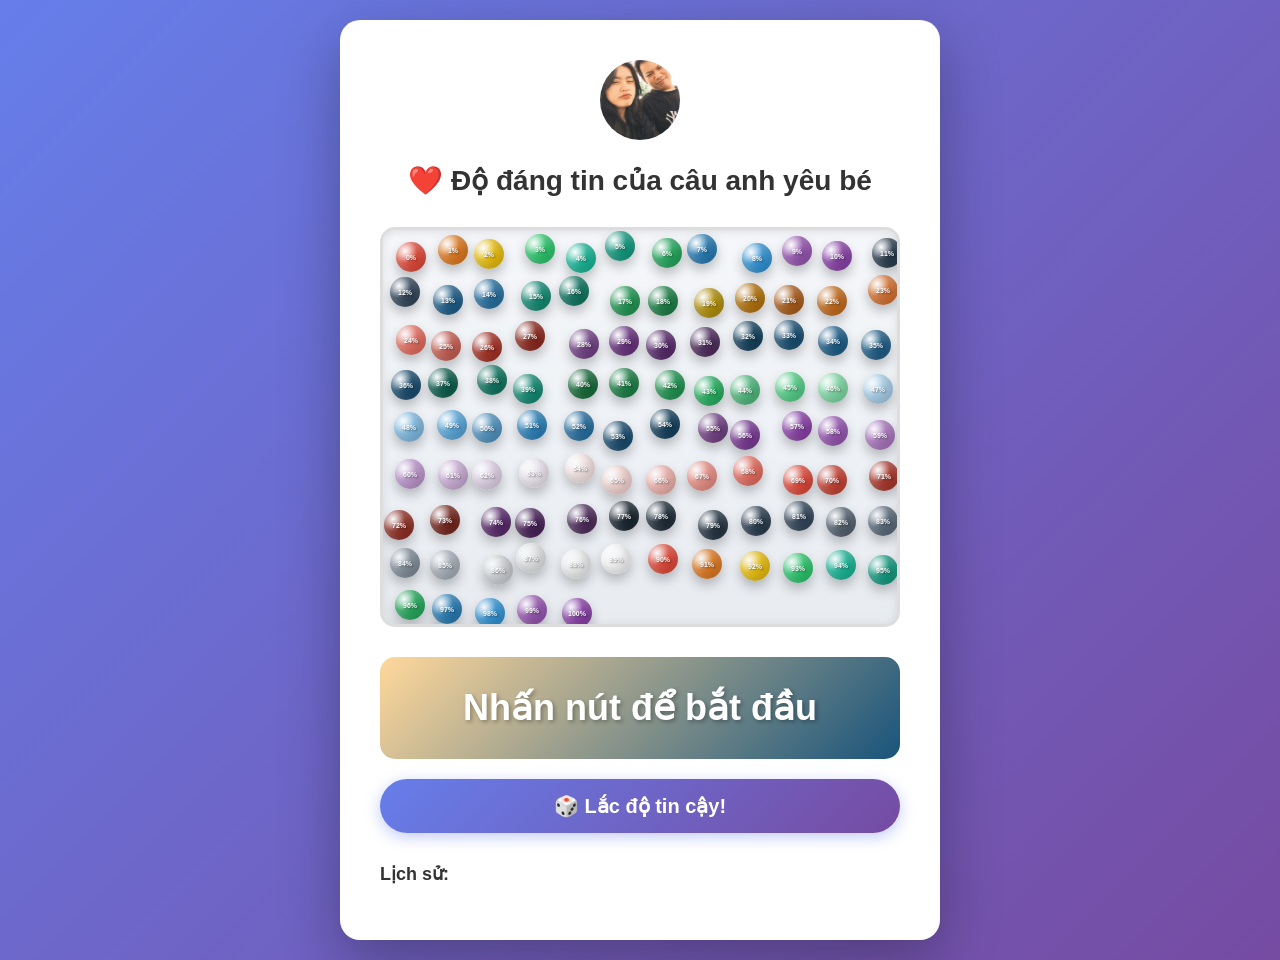
<file: index.html>
<!DOCTYPE html>
<html lang="vi">
<head>
    <meta charset="UTF-8">
    <meta name="viewport" content="width=device-width, initial-scale=1.0">
    <title>Random Ball Picker</title>
    <link rel="stylesheet" href="style.css">
</head>
<body>
    <div class="container">
        <div class="header">
            <img src="icon.png" alt="Icon" class="icon">
            <h1>🎱 Random Ball Picker</h1>
        </div>
        
        <div class="ball-container" id="ballContainer"></div>
        
        <div class="result-area">
            <div id="result" class="result">Nhấn nút để bắt đầu</div>
        </div>
        
        <button id="randomBtn" class="random-btn">
            🎲 Lắc bóng!
        </button>
        
        <div class="history">
            <h3>Lịch sử:</h3>
            <ul class="history-list" id="historyList"></ul>
        </div>
    </div>
    
    <script src="config.js"></script>
    <script src="script.js"></script>
</body>
</html>
</file>
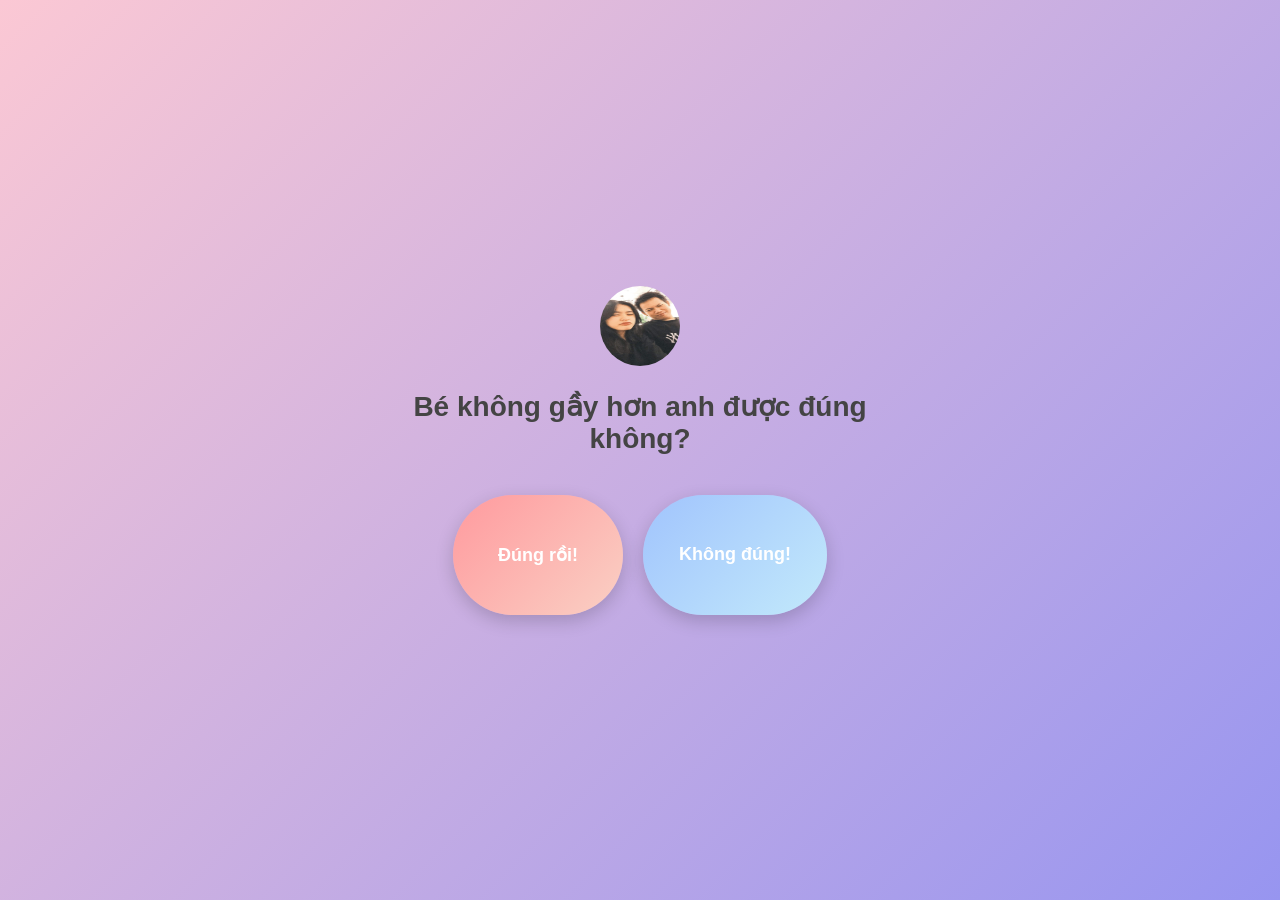
<file: question-page.html>
<!DOCTYPE html>
<html lang="vi">

<head>
    <meta charset="UTF-8">
    <meta name="viewport" content="width=device-width, initial-scale=1.0">
    <title>Question Game</title>
    <link rel="stylesheet" href="question-style.css">
</head>

<body>

    <!-- SÂN CHƠI TOÀN MÀN HÌNH -->
    <div id="playfield"></div>

    <div class="container-wrapper">
        <div class="header">
            <img src="icon.png" alt="Icon" class="icon">
            <h1 id="questionText"></h1>
        </div>

        <div class="buttons-container">
            <button id="yesBtn" class="btn btn-yes"></button>
            <button id="noBtn" class="btn btn-no"></button>
        </div>

        <div id="result" class="result hidden"></div>

        <!-- ===== SUMMARY MODAL ===== -->
        

    </div>
    <div id="summaryModal" class="modal hidden">
            <div class="modal-overlay"></div>

            <div class="modal-content">
                <h2>🎉 Tổng kết câu trả lời</h2>

                <div id="summaryContent" class="summary-content"></div>

                <button id="closeSummaryBtn" class="btn btn-yes">
                    Close
                </button>
            </div>
        </div>

    <script src="question-config.js"></script>
    <script src="question-script.js"></script>
</body>

</html>
</file>
<file: style.css>
* {
    margin: 0;
    padding: 0;
    box-sizing: border-box;
}

body {
    font-family: 'Segoe UI', Tahoma, Geneva, Verdana, sans-serif;
    background: linear-gradient(135deg, #667eea 0%, #764ba2 100%);
    min-height: 100vh;
    display: flex;
    justify-content: center;
    align-items: center;
    padding: 20px;
    overflow-x: hidden;
}

.container {
    background: white;
    border-radius: 20px;
    padding: 40px;
    box-shadow: 0 20px 60px rgba(0, 0, 0, 0.3);
    max-width: 600px;
    width: 100%;
    text-align: center;
}

.header {
    margin-bottom: 30px;
}

.icon {
    width: 80px;
    height: 80px;
    margin-bottom: 20px;
    border-radius: 50%;
    object-fit: cover;
}

h1 {
    color: #333;
    font-size: 28px;
    margin-bottom: 10px;
}

/* Container chứa các quả bóng */
.ball-container {
    position: relative;
    height: 400px;
    background: linear-gradient(to bottom, #f5f7fa 0%, #e8ecf1 100%);
    border-radius: 15px;
    overflow: hidden;
    margin: 30px 0;
    border: 3px solid #ddd;
    box-shadow: inset 0 2px 10px rgba(0,0,0,0.1);
}

/* Styling cho quả bóng - size sẽ được set động */
.ball {
    position: absolute;
    border-radius: 50%;
    display: flex;
    align-items: center;
    justify-content: center;
    font-weight: bold;
    color: white;
    text-shadow: 1px 1px 2px rgba(0,0,0,0.5);
    box-shadow: 
        0 6px 12px rgba(0,0,0,0.25),
        inset -6px -6px 12px rgba(0,0,0,0.2),
        inset 6px 6px 12px rgba(255,255,255,0.3);
    cursor: pointer;
    transition: transform 0.15s ease;
    text-align: center;
    word-wrap: break-word;
    padding: 4px;
    background: radial-gradient(circle at 30% 30%, rgba(255,255,255,0.4), transparent);
    z-index: 1;
    will-change: transform, left, top;
}

.ball::before {
    content: '';
    position: absolute;
    top: 15%;
    left: 20%;
    width: 30%;
    height: 30%;
    border-radius: 50%;
    background: radial-gradient(circle, rgba(255,255,255,0.8), transparent 60%);
    filter: blur(3px);
    pointer-events: none;
}

.ball:hover {
    transform: scale(1.1);
}

/* Animation lắc bóng - không dùng nữa, thay bằng động */
.ball.shaking {
    /* Animation được tạo động trong JavaScript */
}

/* Animation rơi bóng */
.ball.falling {
    animation: fall 1s ease-in forwards;
    z-index: 10;
}

@keyframes bounce {
    /* Không dùng nữa - animation được tạo động */
}

@keyframes fall {
    0% {
        transform: translateY(0) scale(1) rotate(0deg);
        opacity: 1;
    }
    50% {
        transform: translateY(200px) scale(1.3) rotate(180deg);
        opacity: 1;
    }
    100% {
        transform: translateY(450px) scale(1.8) rotate(360deg);
        opacity: 0;
    }
}

/* Vùng hiển thị kết quả */
.result-area {
    background: linear-gradient(135deg, #ffd89b 0%, #19547b 100%);
    border-radius: 15px;
    padding: 30px;
    margin: 20px 0;
    min-height: 100px;
    display: flex;
    align-items: center;
    justify-content: center;
    position: relative;
    overflow: hidden;
}

.result {
    font-size: 36px;
    font-weight: bold;
    color: white;
    text-shadow: 2px 2px 4px rgba(0,0,0,0.3);
    animation: fadeIn 0.5s ease-in;
}

@keyframes fadeIn {
    from {
        opacity: 0;
        transform: scale(0.5);
    }
    to {
        opacity: 1;
        transform: scale(1);
    }
}

/* Nút Random */
.random-btn {
    background: linear-gradient(135deg, #667eea 0%, #764ba2 100%);
    color: white;
    border: none;
    padding: 15px 40px;
    font-size: 20px;
    font-weight: bold;
    border-radius: 50px;
    cursor: pointer;
    transition: all 0.3s ease;
    box-shadow: 0 4px 15px rgba(102, 126, 234, 0.4);
    width: 100%;
}

.random-btn:hover:not(:disabled) {
    transform: translateY(-2px);
    box-shadow: 0 6px 20px rgba(102, 126, 234, 0.6);
}

.random-btn:active {
    transform: translateY(0);
}

.random-btn:disabled {
    opacity: 0.6;
    cursor: not-allowed;
}

/* Lịch sử */
.history {
    margin-top: 30px;
    text-align: left;
}

.history h3 {
    color: #333;
    margin-bottom: 15px;
    font-size: 18px;
}

.history-list {
    list-style: none;
    max-height: 200px;
    overflow-y: auto;
}

.history-list li {
    background: #f5f7fa;
    padding: 10px 15px;
    margin-bottom: 8px;
    border-radius: 8px;
    color: #555;
    font-size: 16px;
    display: flex;
    justify-content: space-between;
    align-items: center;
}

.history-list li .value {
    font-weight: bold;
    color: #667eea;
}

.history-list li .time {
    font-size: 12px;
    color: #999;
}

/* Scrollbar styling */
.history-list::-webkit-scrollbar {
    width: 6px;
}

.history-list::-webkit-scrollbar-track {
    background: #f1f1f1;
    border-radius: 10px;
}

.history-list::-webkit-scrollbar-thumb {
    background: #667eea;
    border-radius: 10px;
}

/* Responsive */
@media (max-width: 600px) {
    .container {
        padding: 30px 20px;
    }
    
    h1 {
        font-size: 24px;
    }
    
    .ball {
        width: 55px;
        height: 55px;
        font-size: 10px;
    }
    
    .result {
        font-size: 28px;
    }
    
    .random-btn {
        font-size: 18px;
        padding: 12px 30px;
    }
}
</file>
<file: question-style.css>
* {
    margin: 0;
    padding: 0;
    box-sizing: border-box;
}

html, body {
    width: 100%;
    height: 100%;
    overflow: hidden;
}

body {
    font-family: 'Segoe UI', Tahoma, Geneva, Verdana, sans-serif;
    background: linear-gradient(135deg, #fbc8d4 0%, #9795f0 100%);
    display: flex;
    justify-content: center;
    align-items: center;
}

/* ===== FULL SCREEN PLAYFIELD ===== */
#playfield {
    position: fixed;
    inset: 0;
    pointer-events: none;
    z-index: 999;
}

/* ===== CARD ===== */

.container-wrapper {
    position: relative;
    padding: 60px 40px;
    max-width: 600px;
    width: 100%;
    text-align: center;
    z-index: 1;
}
.container {
    position: relative;
    background: white;
    border-radius: 28px;
    padding: 60px 40px;
    box-shadow: 0 25px 60px rgba(0, 0, 0, 0.25);
    max-width: 600px;
    width: 100%;
    text-align: center;
    z-index: 1;
}

/* ===== HEADER ===== */
.header {
    margin-bottom: 40px;
}

.icon {
    width: 80px;
    height: 80px;
    border-radius: 50%;
    margin-bottom: 20px;
}

h1 {
    font-size: 28px;
    color: #444;
}

/* ===== BUTTON AREA ===== */
.buttons-container {
    position: relative;
    display: flex;
    justify-content: center;
    gap: 20px;
    margin-top: 30px;
    min-height: 120px;
}

/* ===== BUTTON ===== */
.btn {
    padding: 16px 36px;
    font-size: 18px;
    font-weight: 600;
    border: none;
    border-radius: 999px;
    cursor: pointer;
    min-width: 170px;
    box-shadow: 0 6px 18px rgba(0,0,0,0.18);
    transition: transform 0.2s ease;
}

.btn {
    pointer-events: auto;
    -webkit-tap-highlight-color: transparent;
    -webkit-touch-callout: none;
    user-select: none;
    touch-action: none;
}

/* ❗ CHẶN ACTIVE / FOCUS HOÀN TOÀN */
.btn:active,
.btn:focus,
.btn:focus-visible {
    outline: none !important;
    box-shadow: none !important;
    transform: none !important;
}


.btn:hover:not(.running):not(:disabled) {
    transform: scale(1.06);
}

.btn:disabled {
    opacity: 0.6;
    cursor: not-allowed;
}

/* ===== YES / NO ===== */
.btn-yes {
    background: linear-gradient(135deg, #ff9a9e, #fad0c4);
    color: white;
}

.btn-no {
    background: linear-gradient(135deg, #a1c4fd, #c2e9fb);
    color: white;
}

/* ===== RUNNING BUTTON ===== */
.btn.running {
    position: absolute;
    z-index: 1000;
    pointer-events: auto;
    transition: transform 0.35s cubic-bezier(0.34, 1.56, 0.64, 1);
}

/* ===== RESULT ===== */
.result {
    margin-top: 35px;
    padding: 26px;
    background: linear-gradient(135deg, #fddb92, #d1fdff);
    border-radius: 18px;
    font-size: 20px;
    font-weight: 600;
}

.hidden {
    display: none;
}

/* ===== MODAL ===== */
.modal {
    position: fixed;
    inset: 0;
    z-index: 2000;
}

.modal.hidden {
    display: none;
}

.modal-overlay {
    position: absolute;
    inset: 0;
    background: rgba(0, 0, 0, 0.45);
    backdrop-filter: blur(4px);
}

.modal-content {
    position: relative;
    background: white;
    border-radius: 24px;
    padding: 40px 32px;
    max-width: 520px;
    width: 90%;
    margin: auto;
    top: 50%;
    transform: translateY(-50%);
    text-align: center;
    box-shadow: 0 30px 70px rgba(0,0,0,0.35);
    animation: modalPop 0.4s ease;
}

@keyframes modalPop {
    from {
        transform: translateY(-50%) scale(0.85);
        opacity: 0;
    }
    to {
        transform: translateY(-50%) scale(1);
        opacity: 1;
    }
}

.summary-content {
    margin: 25px 0 30px;
    text-align: left;
    font-size: 16px;
    line-height: 1.6;
}
</file>
